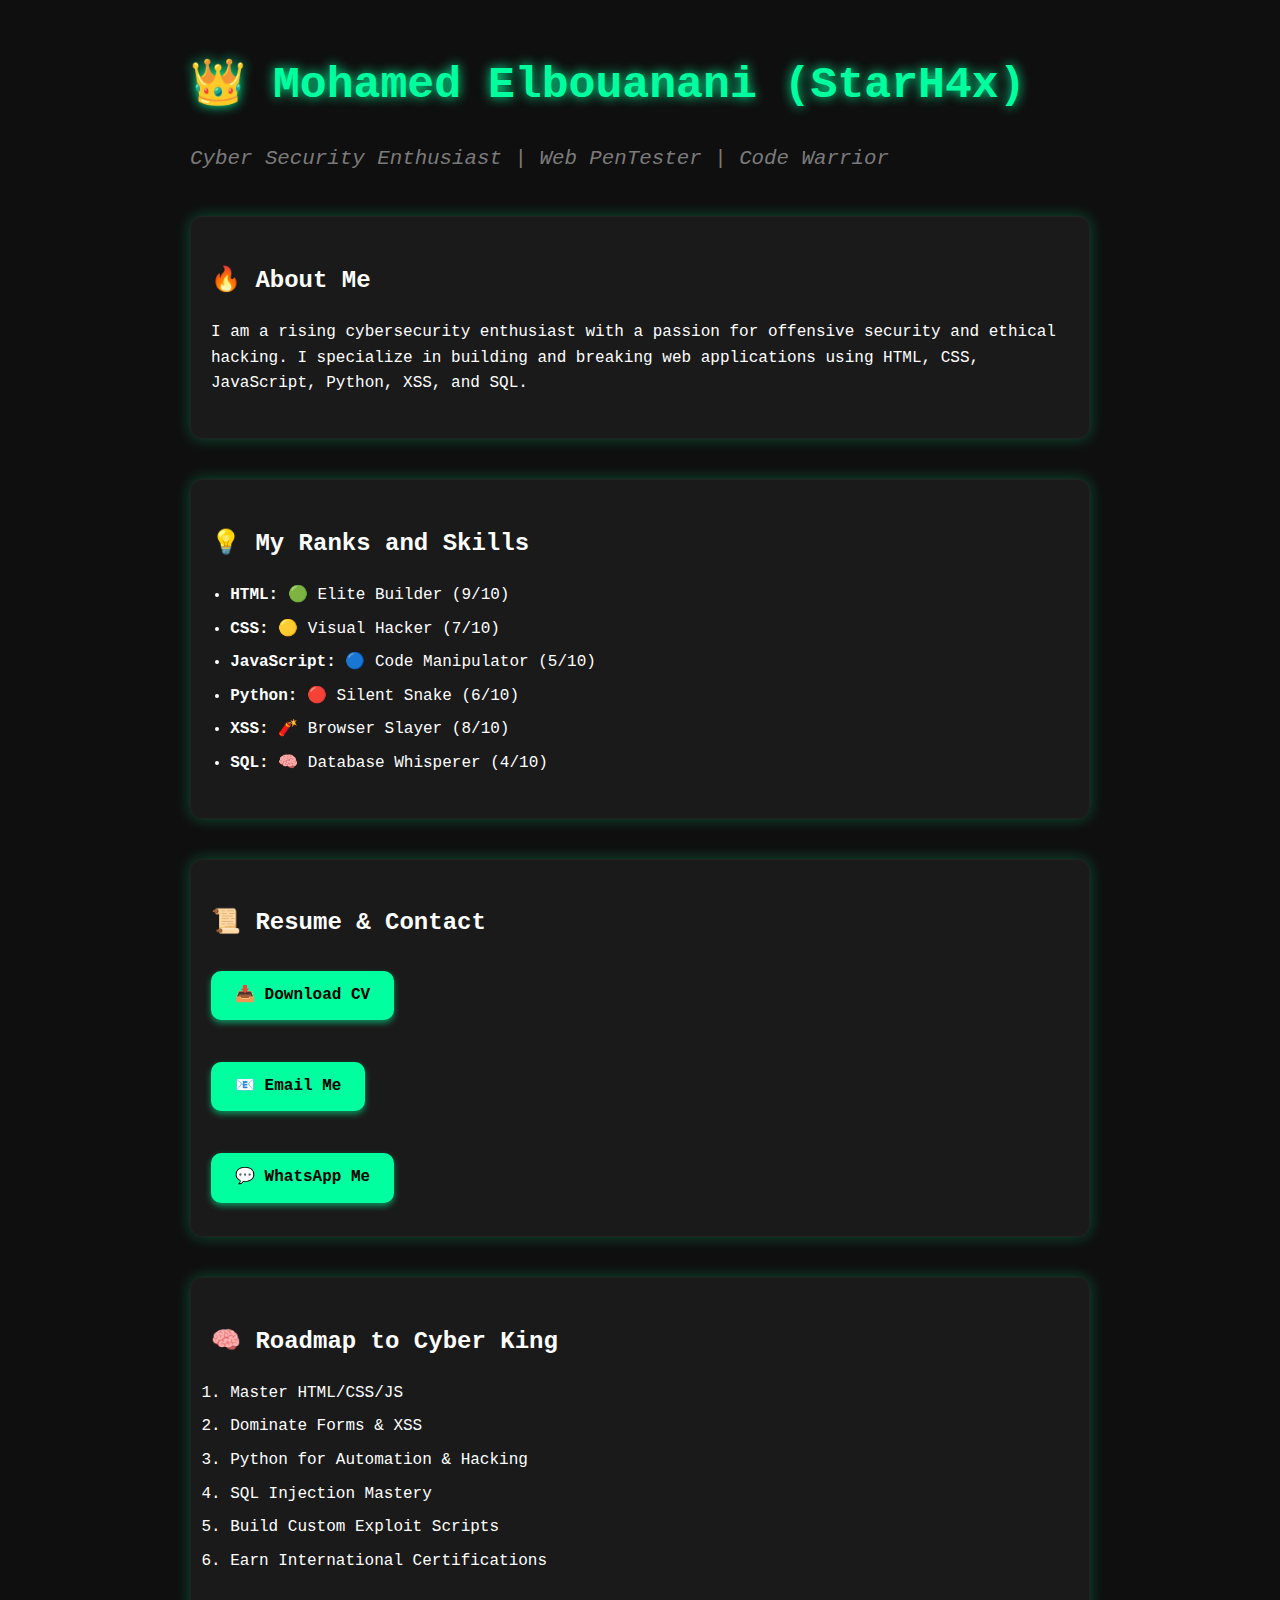
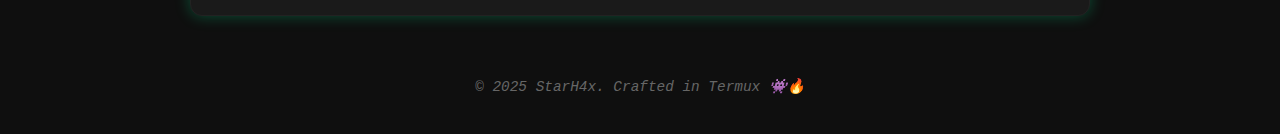
<file: index.html>
<!DOCTYPE html>
<html lang="en">
<head>
  <meta charset="UTF-8" />
  <meta name="viewport" content="width=device-width, initial-scale=1" />
  
  <title>Mohamed Elbouanani | StarH4x – Cybersecurity Enthusiast & Web PenTester</title>
  
  <!-- تحسين الوصف ليكون أكثر وصفاً للمحتوى -->
  <meta
    name="description"
    content="Portfolio of Mohamed Elbouanani (StarH4x), an aspiring cybersecurity expert specialized in web penetration testing, ethical hacking, and coding with HTML, CSS, JavaScript, Python, XSS, and SQL. Follow my journey to becoming a cyber king."
  />
  
  <!-- كلمات مفتاحية مفيدة ومحسنة -->
  <meta
    name="keywords"
    content="StarH4x, Mohamed Elbouanani, Cybersecurity, Ethical Hacking, Web Pentesting, HTML, CSS, JavaScript, Python, XSS, SQL"
  />
  
  <meta name="author" content="Mohamed Elbouanani" />
  <meta name="robots" content="index, follow" />
  
  <!-- Open Graph لتحسين العرض عند المشاركة -->
  <meta property="og:title" content="StarH4x – Mohamed Elbouanani" />
  <meta
    property="og:description"
    content="Explore the portfolio and roadmap of a rising cybersecurity king."
  />
  <meta property="og:url" content="https://mohamed-rtx.github.io/" />
  <meta property="og:type" content="website" />
  
  <link rel="stylesheet" href="style.css" />
  
  <!-- إضافة Structured Data لتعريف موقعك كشخصية -->
  <script type="application/ld+json">
  {
    "@context": "https://schema.org",
    "@type": "Person",
    "name": "Mohamed Elbouanani",
    "alternateName": "StarH4x",
    "url": "https://mohamed-rtx.github.io/",
    "sameAs": [
      "https://github.com/Mohamed-RTX"
    ],
    "jobTitle": "Cyber Security Enthusiast, Web PenTester",
    "description": "Aspiring cybersecurity expert focused on web application security, offensive security, and ethical hacking."
  }
  </script>
  
</head>
<body>
  <div class="container">
    <h1>👑 Mohamed Elbouanani (StarH4x)</h1>
    <p class="subtitle">Cyber Security Enthusiast | Web PenTester | Code Warrior</p>

    <div class="section">
      <h2>🔥 About Me</h2>
      <p>
        I am a rising cybersecurity enthusiast with a passion for offensive security and ethical hacking. I specialize in building and breaking web applications using HTML, CSS, JavaScript, Python, XSS, and SQL.
      </p>
    </div>

    <div class="section">
      <h2>💡 My Ranks and Skills</h2>
      <ul>
        <li><strong>HTML:</strong> 🟢 Elite Builder (9/10)</li>
        <li><strong>CSS:</strong> 🟡 Visual Hacker (7/10)</li>
        <li><strong>JavaScript:</strong> 🔵 Code Manipulator (5/10)</li>
        <li><strong>Python:</strong> 🔴 Silent Snake (6/10)</li>
        <li><strong>XSS:</strong> 🧨 Browser Slayer (8/10)</li>
        <li><strong>SQL:</strong> 🧠 Database Whisperer (4/10)</li>
      </ul>
    </div>

    <div class="section">
      <h2>📜 Resume & Contact</h2>
      <a href="https://example.com/cv.pdf" class="btn" download>📥 Download CV</a><br /><br />
      <!-- لا تترك فراغ بين mailto: و البريد -->
      <a href="mailto:mohamedelbouananiRTX@gmail.com" class="btn">📧 Email Me</a><br /><br />
      <a href="https://wa.me/+212616438419" class="btn">💬 WhatsApp Me</a>
    </div>

    <div class="section">
      <h2>🧠 Roadmap to Cyber King</h2>
      <ol>
        <li>Master HTML/CSS/JS</li>
        <li>Dominate Forms & XSS</li>
        <li>Python for Automation & Hacking</li>
        <li>SQL Injection Mastery</li>
        <li>Build Custom Exploit Scripts</li>
        <li>Earn International Certifications</li>
      </ol>
    </div>

    <footer>
      <p>© 2025 StarH4x. Crafted in Termux 👾🔥</p>
    </footer>
  </div>
  <script src="script.js"></script>
</body>
</html>
</file>
<file: style.css>
/* Reset وتحسينات عامة */
body {
  margin: 0;
  padding: 0;
  font-family: 'Courier New', monospace;
  background-color: #0f0f0f;
  color: #ffffff;
  line-height: 1.6;
}

/* حاوية المحتوى */
.container {
  max-width: 900px;
  margin: auto;
  padding: 20px;
}

/* العنوان الرئيسي */
h1 {
  font-size: 2.8em;
  color: #00ff9f;
  text-shadow: 0 0 12px #00ff9f;
  margin-bottom: 0.3em;
}

/* العنوان الفرعي */
.subtitle {
  font-size: 1.3em;
  color: #999999cc;
  margin-bottom: 40px;
  font-style: italic;
}


.section {
  margin-bottom: 40px;
  padding: 25px 20px;
  border: 1px solid #222;
  background-color: #1a1a1a;
  border-radius: 12px;
  box-shadow: 0 0 15px #00ff9f44;
  transition: box-shadow 0.3s ease;
}

.section:hover {
  box-shadow: 0 0 25px #00ff9faa;
}


.rank {
  color: #00ffd5;
  font-weight: bold;
}

ul, ol {
  padding-left: 1.2em;
}

li {
  margin-bottom: 8px;
}


.btn {
  display: inline-block;
  padding: 12px 24px;
  background-color: #00ff9f;
  color: #000000;
  border-radius: 10px;
  text-decoration: none;
  font-weight: 700;
  margin: 8px 0;
  transition: background-color 0.3s ease, transform 0.2s ease;
  box-shadow: 0 3px 6px #00ff9f88;
}

.btn:hover {
  background-color: #00e68a;
  transform: scale(1.05);
  box-shadow: 0 6px 12px #00ff9fff;
  cursor: pointer;
}


footer {
  text-align: center;
  margin-top: 60px;
  color: #666;
  font-size: 0.9em;
  font-style: italic;
}


@media (max-width: 600px) {
  h1 {
    font-size: 2em;
  }

  .subtitle {
    font-size: 1.1em;
    margin-bottom: 30px;
  }

  .section {
    padding: 15px 15px;
    margin-bottom: 30px;
  }

  .btn {
    padding: 10px 18px;
    font-size: 0.9em;
  }
}
</file>
